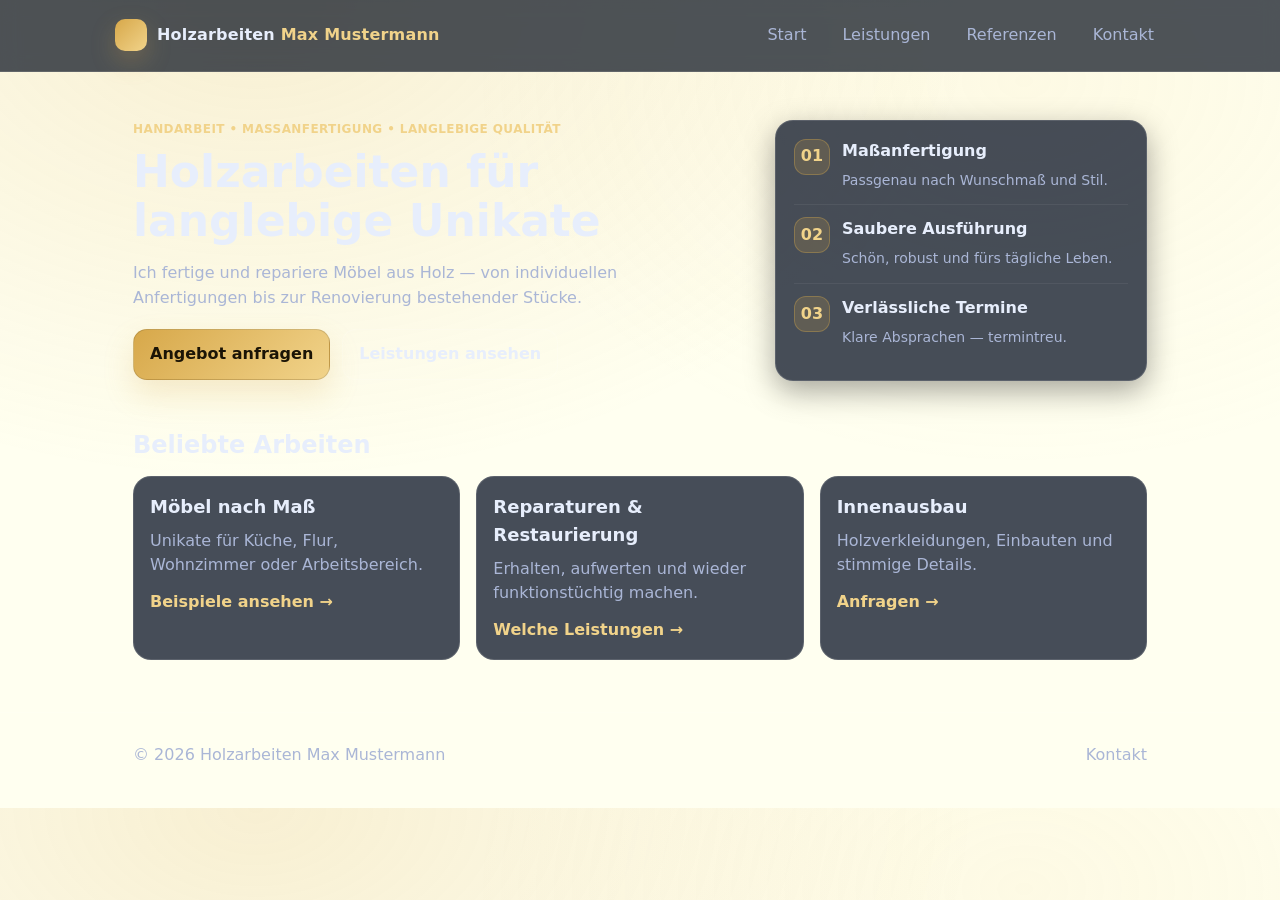
<file: Index.html>
<!doctype html>
<html lang="de">
<head>
  <meta charset="utf-8" />
  <meta name="viewport" content="width=device-width, initial-scale=1" />
  <title>Holzarbeiten — Start</title>
  <link rel="stylesheet" href="style.css" />
</head>
<body>
  <header class="nav">
    <div class="container nav-inner">
      <div class="brand">
        <div class="logo" aria-hidden="true"></div>
        <div>
          Holzarbeiten <span style="color:var(--brand2);">Max Mustermann</span>
        </div>
      </div>
      <nav class="nav-links" aria-label="Navigation">
        <a href="index.html">Start</a>
        <a href="leistungen.html">Leistungen</a>
        <a href="referenzen.html">Referenzen</a>
        <a href="kontakt.html">Kontakt</a>
      </nav>
    </div>
  </header>

  <main class="container">
    <section class="hero">
      <div class="hero-grid">
        <div>
          <div class="h-eyebrow">Handarbeit • Maßanfertigung • langlebige Qualität</div>
          <h1>Holzarbeiten für langlebige Unikate</h1>
          <p class="lead">
            Ich fertige und repariere Möbel aus Holz — von individuellen Anfertigungen bis zur
            Renovierung bestehender Stücke.
          </p>

          <div class="hero-actions">
            <a class="btn" href="kontakt.html">Angebot anfragen</a>
            <a class="btn secondary" href="leistungen.html">Leistungen ansehen</a>
          </div>
        </div>

        <aside class="panel" aria-label="Highlights">
          <div class="stat">
            <div class="badge">01</div>
            <div>
              <b>Maßanfertigung</b>
              <span>Passgenau nach Wunschmaß und Stil.</span>
            </div>
          </div>
          <div class="stat">
            <div class="badge">02</div>
            <div>
              <b>Saubere Ausführung</b>
              <span>Schön, robust und fürs tägliche Leben.</span>
            </div>
          </div>
          <div class="stat">
            <div class="badge">03</div>
            <div>
              <b>Verlässliche Termine</b>
              <span>Klare Absprachen — termintreu.</span>
            </div>
          </div>
        </aside>
      </div>
    </section>

    <section class="section">
      <h2>Beliebte Arbeiten</h2>
      <div class="grid-3">
        <div class="card">
          <h3>Möbel nach Maß</h3>
          <p>Unikate für Küche, Flur, Wohnzimmer oder Arbeitsbereich.</p>
          <a class="more" href="referenzen.html">Beispiele ansehen →</a>
        </div>
        <div class="card">
          <h3>Reparaturen & Restaurierung</h3>
          <p>Erhalten, aufwerten und wieder funktionstüchtig machen.</p>
          <a class="more" href="leistungen.html">Welche Leistungen →</a>
        </div>
        <div class="card">
          <h3>Innenausbau</h3>
          <p>Holzverkleidungen, Einbauten und stimmige Details.</p>
          <a class="more" href="kontakt.html">Anfragen →</a>
        </div>
      </div>
    </section>
  </main>

  <footer class="footer">
    <div class="container footer-inner">
      <div>© <span id="year"></span> Holzarbeiten Max Mustermann</div>
      <div class="small-links">
        <a href="kontakt.html">Kontakt</a>
        <a href="impressum.html" style="display:none">Impressum</a>
        <a href="datenschutz.html" style="display:none">Datenschutz</a>
      </div>
    </div>
  </footer>

  <script>
    document.getElementById("year").textContent = new Date().getFullYear();
  </script>
</body>
</html>
</file>
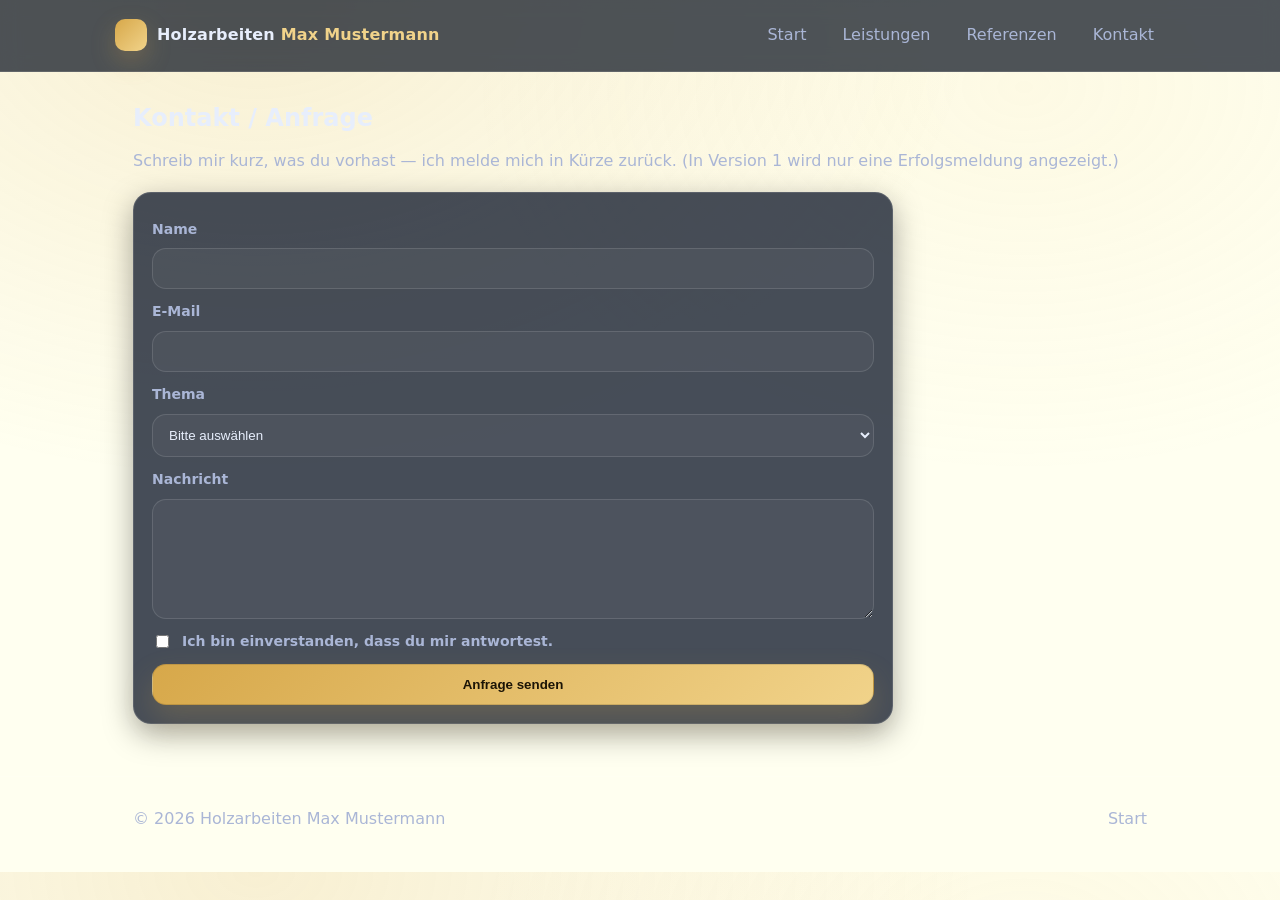
<file: kontakt.html>
<!doctype html>
<html lang="de">
<head>
  <meta charset="utf-8" />
  <meta name="viewport" content="width=device-width, initial-scale=1" />
  <title>Holzarbeiten — Kontakt</title>
  <link rel="stylesheet" href="style.css" />
</head>
<body>
  <header class="nav">
    <div class="container nav-inner">
      <div class="brand">
        <div class="logo" aria-hidden="true"></div>
        <div>
          Holzarbeiten <span style="color:var(--brand2);">Max Mustermann</span>
        </div>
      </div>
      <nav class="nav-links" aria-label="Navigation">
        <a href="index.html">Start</a>
        <a href="leistungen.html">Leistungen</a>
        <a href="referenzen.html">Referenzen</a>
        <a href="kontakt.html">Kontakt</a>
      </nav>
    </div>
  </header>

  <main class="container">
    <section class="section" style="padding-top:28px">
      <h2>Kontakt / Anfrage</h2>
      <p style="color:var(--muted);margin:0 0 18px;">
        Schreib mir kurz, was du vorhast — ich melde mich in Kürze zurück. (In Version 1 wird nur eine Erfolgsmeldung angezeigt.)
      </p>

      <div class="panel" style="max-width:760px;">
        <form id="kontaktForm" class="form">
          <div class="field">
            <label for="name">Name</label>
            <input id="name" name="name" type="text" autocomplete="name" required />
          </div>

          <div class="field">
            <label for="email">E-Mail</label>
            <input id="email" name="email" type="email" autocomplete="email" required />
          </div>

          <div class="field">
            <label for="thema">Thema</label>
            <select id="thema" name="thema" required>
              <option value="" selected disabled>Bitte auswählen</option>
              <option value="moebel">Möbel / Maßanfertigung</option>
              <option value="reparatur">Reparatur</option>
              <option value="restaurierung">Restaurierung</option>
              <option value="innenausbau">Innenausbau</option>
              <option value="sonstiges">Sonstiges</option>
            </select>
          </div>

          <div class="field">
            <label for="nachricht">Nachricht</label>
            <textarea id="nachricht" name="nachricht" required></textarea>
          </div>

          <div class="checkbox-row">
            <input id="consent" name="consent" type="checkbox" required />
            <label for="consent" style="margin:0;">
              Ich bin einverstanden, dass du mir antwortest.
            </label>
          </div>

          <button class="btn" type="submit">Anfrage senden</button>
          <div id="kontaktNotice" class="notice" role="status" aria-live="polite"></div>
        </form>
      </div>
    </section>
  </main>

  <footer class="footer">
    <div class="container footer-inner">
      <div>© <span id="year"></span> Holzarbeiten Max Mustermann</div>
      <div class="small-links">
        <a href="index.html">Start</a>
      </div>
    </div>
  </footer>

  <script>
    document.getElementById("year").textContent = new Date().getFullYear();
  </script>

  <script src="app.js"></script>
</body>
</html>
</file>
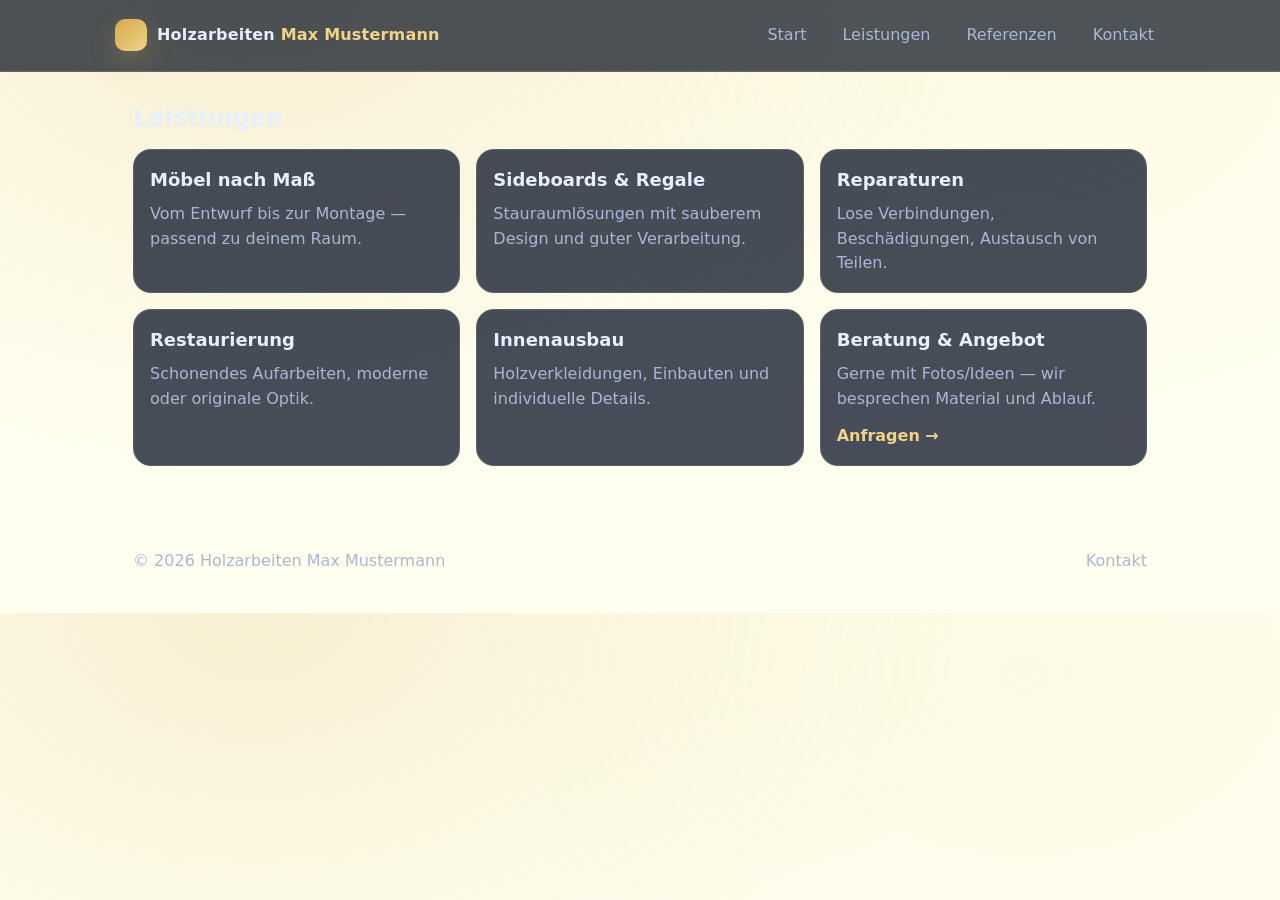
<file: Leistungen.html>
<!doctype html>
<html lang="de">
<head>
  <meta charset="utf-8" />
  <meta name="viewport" content="width=device-width, initial-scale=1" />
  <title>Holzarbeiten — Leistungen</title>
  <link rel="stylesheet" href="style.css" />
</head>
<body>
  <header class="nav">
    <div class="container nav-inner">
      <div class="brand">
        <div class="logo" aria-hidden="true"></div>
        <div>
          Holzarbeiten <span style="color:var(--brand2);">Max Mustermann</span>
        </div>
      </div>
      <nav class="nav-links" aria-label="Navigation">
        <a href="index.html">Start</a>
        <a href="leistungen.html">Leistungen</a>
        <a href="referenzen.html">Referenzen</a>
        <a href="kontakt.html">Kontakt</a>
      </nav>
    </div>
  </header>

  <main class="container">
    <section class="section" style="padding-top:28px">
      <h2>Leistungen</h2>
      <div class="grid-3" style="margin-top:12px">
        <div class="card">
          <h3>Möbel nach Maß</h3>
          <p>Vom Entwurf bis zur Montage — passend zu deinem Raum.</p>
        </div>
        <div class="card">
          <h3>Sideboards & Regale</h3>
          <p>Stauraumlösungen mit sauberem Design und guter Verarbeitung.</p>
        </div>
        <div class="card">
          <h3>Reparaturen</h3>
          <p>Lose Verbindungen, Beschädigungen, Austausch von Teilen.</p>
        </div>
        <div class="card">
          <h3>Restaurierung</h3>
          <p>Schonendes Aufarbeiten, moderne oder originale Optik.</p>
        </div>
        <div class="card">
          <h3>Innenausbau</h3>
          <p>Holzverkleidungen, Einbauten und individuelle Details.</p>
        </div>
        <div class="card">
          <h3>Beratung & Angebot</h3>
          <p>Gerne mit Fotos/Ideen — wir besprechen Material und Ablauf.</p>
          <a class="more" href="kontakt.html">Anfragen →</a>
        </div>
      </div>
    </section>
  </main>

  <footer class="footer">
    <div class="container footer-inner">
      <div>© <span id="year"></span> Holzarbeiten Max Mustermann</div>
      <div class="small-links">
        <a href="kontakt.html">Kontakt</a>
      </div>
    </div>
  </footer>

  <script>
    document.getElementById("year").textContent = new Date().getFullYear();
  </script>
</body>
</html>
</file>
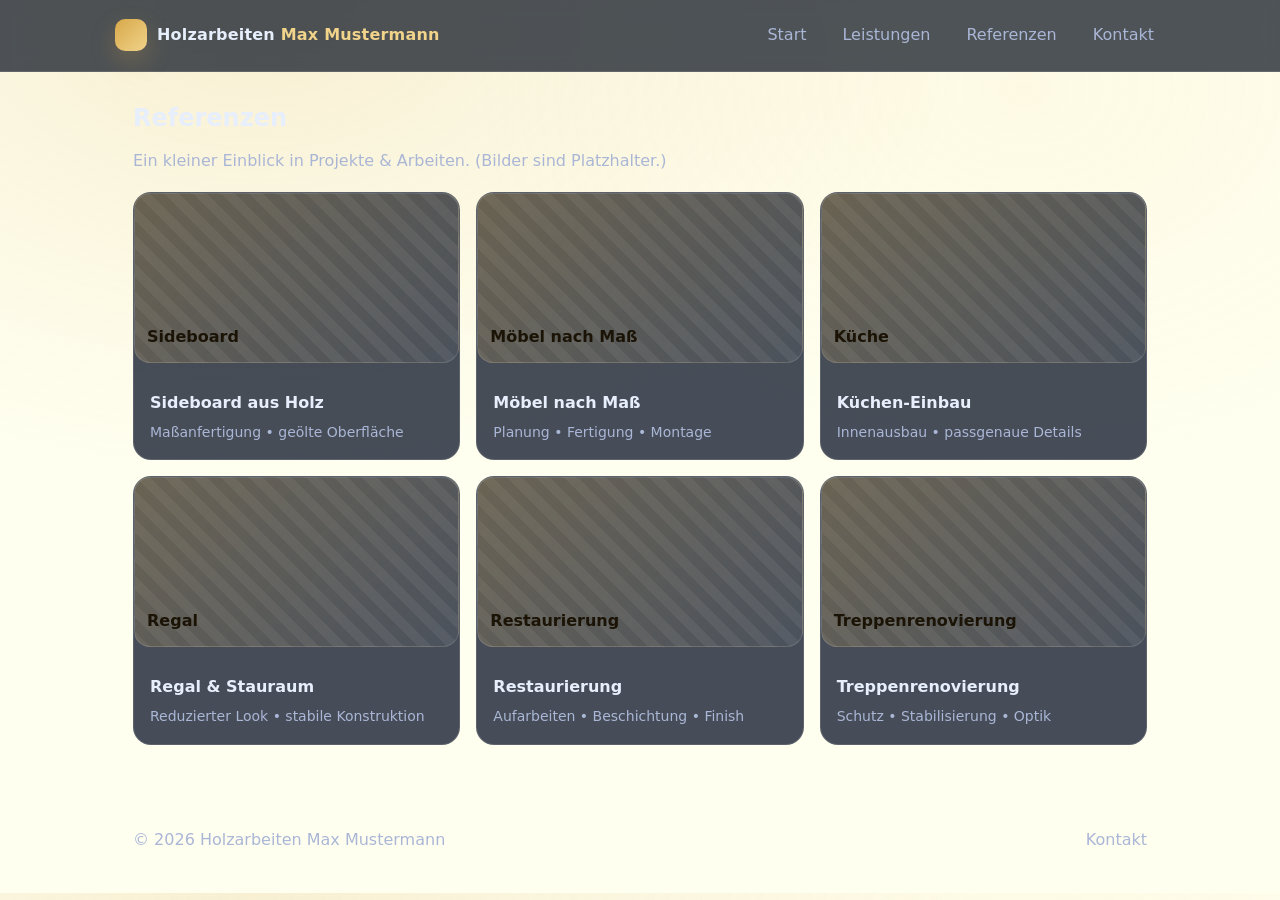
<file: Referenzen.html>
<!doctype html>
<html lang="de">
<head>
  <meta charset="utf-8" />
  <meta name="viewport" content="width=device-width, initial-scale=1" />
  <title>Holzarbeiten — Referenzen</title>
  <link rel="stylesheet" href="style.css" />
</head>
<body>
  <header class="nav">
    <div class="container nav-inner">
      <div class="brand">
        <div class="logo" aria-hidden="true"></div>
        <div>
          Holzarbeiten <span style="color:var(--brand2);">Max Mustermann</span>
        </div>
      </div>
      <nav class="nav-links" aria-label="Navigation">
        <a href="index.html">Start</a>
        <a href="leistungen.html">Leistungen</a>
        <a href="referenzen.html">Referenzen</a>
        <a href="kontakt.html">Kontakt</a>
      </nav>
    </div>
  </header>

  <main class="container">
    <section class="section" style="padding-top:28px">
      <h2>Referenzen</h2>
      <p style="color:var(--muted);margin:0 0 18px;">
        Ein kleiner Einblick in Projekte & Arbeiten. (Bilder sind Platzhalter.)
      </p>

      <div class="gallery">
        <div class="card" style="padding:0;">
          <div class="thumb" aria-hidden="true">Sideboard</div>
          <div style="padding:16px;">
            <div class="ref-title" style="font-weight:900;">Sideboard aus Holz</div>
            <div class="ref-meta">Maßanfertigung • geölte Oberfläche</div>
          </div>
        </div>

        <div class="card" style="padding:0;">
          <div class="thumb" aria-hidden="true">Möbel nach Maß</div>
          <div style="padding:16px;">
            <div class="ref-title" style="font-weight:900;">Möbel nach Maß</div>
            <div class="ref-meta">Planung • Fertigung • Montage</div>
          </div>
        </div>

        <div class="card" style="padding:0;">
          <div class="thumb" aria-hidden="true">Küche</div>
          <div style="padding:16px;">
            <div class="ref-title" style="font-weight:900;">Küchen-Einbau</div>
            <div class="ref-meta">Innenausbau • passgenaue Details</div>
          </div>
        </div>

        <div class="card" style="padding:0;">
          <div class="thumb" aria-hidden="true">Regal</div>
          <div style="padding:16px;">
            <div class="ref-title" style="font-weight:900;">Regal & Stauraum</div>
            <div class="ref-meta">Reduzierter Look • stabile Konstruktion</div>
          </div>
        </div>

        <div class="card" style="padding:0;">
          <div class="thumb" aria-hidden="true">Restaurierung</div>
          <div style="padding:16px;">
            <div class="ref-title" style="font-weight:900;">Restaurierung</div>
            <div class="ref-meta">Aufarbeiten • Beschichtung • Finish</div>
          </div>
        </div>

        <div class="card" style="padding:0;">
          <div class="thumb" aria-hidden="true">Treppenrenovierung</div>
          <div style="padding:16px;">
            <div class="ref-title" style="font-weight:900;">Treppenrenovierung</div>
            <div class="ref-meta">Schutz • Stabilisierung • Optik</div>
          </div>
        </div>
      </div>
    </section>
  </main>

  <footer class="footer">
    <div class="container footer-inner">
      <div>© <span id="year"></span> Holzarbeiten Max Mustermann</div>
      <div class="small-links">
        <a href="kontakt.html">Kontakt</a>
      </div>
    </div>
  </footer>

  <script>
    document.getElementById("year").textContent = new Date().getFullYear();
  </script>
</body>
</html>
</file>
<file: style.css>
:root{
  --bg:#fffff0;
  --panel:#d1d1d1;
  --text:#e7eefc;
  --muted:#aab6d6;
  --brand:#d7a84a;
  --brand2:#f1d38a;
  --border:rgba(255,255,255,.12);
  --shadow: 0 10px 30px rgba(0,0,0,.35);
}

*{box-sizing:border-box}
html,body{margin:0;padding:0}
body{
  font-family: system-ui,-apple-system,Segoe UI,Roboto,Arial,sans-serif;
  background: radial-gradient(1200px 800px at 20% 0%, rgba(215,168,74,.18), transparent 60%),
              radial-gradient(1000px 700px at 80% 10%, rgba(241,211,138,.12), transparent 55%),
              var(--bg);
  color:var(--text);
  line-height:1.55;
}

a{color:inherit; text-decoration:none}
.container{max-width:1050px;margin:0 auto;padding:0 18px}

.nav{
  position:sticky; top:0;
  background: rgba(11,18,32,.72);
  backdrop-filter: blur(10px);
  border-bottom:1px solid var(--border);
  z-index:10;
}
.nav-inner{
  display:flex; align-items:center; justify-content:space-between;
  padding:14px 0;
}
.brand{
  display:flex; gap:10px; align-items:center;
  font-weight:800; letter-spacing:.2px;
}
.logo{
  width:32px;height:32px;border-radius:10px;
  background: linear-gradient(135deg, var(--brand), var(--brand2));
  box-shadow: 0 10px 25px rgba(215,168,74,.25);
}

.nav-links{
  display:flex; gap:14px; flex-wrap:wrap; align-items:center;
}
.nav-links a{
  padding:8px 10px;
  border-radius:12px;
  color:var(--muted);
  border:1px solid transparent;
}
.nav-links a:hover{
  color:var(--text);
  border-color:var(--border);
  background: rgba(255,255,255,.04);
}

.btn{
  display:inline-flex; align-items:center; justify-content:center;
  gap:10px;
  padding:12px 16px;
  border-radius:14px;
  background: linear-gradient(135deg, var(--brand), var(--brand2));
  color:#1b1406;
  font-weight:800;
  box-shadow: 0 14px 30px rgba(215,168,74,.22);
  border:1px solid rgba(0,0,0,.12);
}
.btn.secondary{
  background: rgba(255,255,255,.04);
  color:var(--text);
  border:1px solid var(--border);
  box-shadow:none;
}

.hero{
  padding:48px 0 24px;
}
.hero-grid{
  display:grid;
  grid-template-columns: 1.25fr .75fr;
  gap:22px;
  align-items:start;
}
@media (max-width: 860px){
  .hero-grid{grid-template-columns:1fr}
}
.h-eyebrow{
  color:var(--brand2);
  font-weight:800;
  letter-spacing:.4px;
  text-transform:uppercase;
  font-size:12px;
}
h1{margin:10px 0 10px; font-size: clamp(28px, 4vw, 44px); line-height:1.1}
.lead{color:var(--muted); font-size:16px; max-width:58ch}

.hero-actions{
  display:flex; gap:12px; flex-wrap:wrap; margin-top:18px;
}
.panel{
  background: rgba(18,27,46,.78);
  border:1px solid var(--border);
  border-radius:18px;
  padding:18px;
  box-shadow: var(--shadow);
}
.stat{
  display:flex; gap:12px; align-items:flex-start;
  padding:12px 0;
  border-top:1px solid rgba(255,255,255,.06);
}
.stat:first-child{border-top:none;padding-top:0}
.badge{
  width:36px;height:36px;border-radius:12px;
  background: rgba(215,168,74,.18);
  border:1px solid rgba(215,168,74,.35);
  display:flex; align-items:center; justify-content:center;
  font-weight:900;
  color:var(--brand2);
  flex:0 0 auto;
}
.stat b{display:block; margin-bottom:4px}
.stat span{color:var(--muted); font-size:14px}

.section{
  padding:22px 0 52px;
}
.section h2{font-size:24px;margin:0 0 12px}
.grid-3{
  display:grid;
  grid-template-columns: repeat(3, 1fr);
  gap:16px;
}
@media(max-width: 860px){.grid-3{grid-template-columns:1fr}}
.card{
  background: rgba(18,27,46,.78);
  border:1px solid var(--border);
  border-radius:18px;
  padding:16px;
}
.card h3{margin:0 0 8px; font-size:18px}
.card p{margin:0;color:var(--muted)}
.card a.more{
  margin-top:12px; display:inline-flex; gap:10px; align-items:center;
  color:var(--brand2); font-weight:800;
}

.gallery{
  display:grid;
  grid-template-columns: repeat(3, 1fr);
  gap:16px;
}
@media(max-width: 860px){.gallery{grid-template-columns:1fr}}
.thumb{
  height:170px;
  border-radius:16px;
  border:1px solid var(--border);
  background:
    linear-gradient(135deg, rgba(215,168,74,.25), rgba(255,255,255,.03)),
    repeating-linear-gradient(45deg, rgba(255,255,255,.06) 0 10px, transparent 10px 20px);
  display:flex; align-items:flex-end; padding:12px;
  color:#1b1406; font-weight:900;
}
.ref-title{
  margin:12px 0 0;
}
.ref-meta{color:var(--muted); margin-top:6px; font-size:14px}

.footer{
  padding:30px 0 40px;
  border-top:1px solid var(--border);
  color:var(--muted);
}
.footer-inner{
  display:flex; gap:14px; flex-wrap:wrap; justify-content:space-between; align-items:center;
}
.small-links{display:flex; gap:12px; flex-wrap:wrap}
.small-links a{color:var(--muted)}
.small-links a:hover{color:var(--text)}

.form{
  display:grid;
  gap:12px;
  margin-top:8px;
}
.field{
  display:grid; gap:8px;
}
label{color:var(--muted); font-weight:700; font-size:14px}
input,select,textarea{
  width:100%;
  padding:12px 12px;
  border-radius:14px;
  border:1px solid var(--border);
  background: rgba(255,255,255,.04);
  color:var(--text);
  outline:none;
}
textarea{min-height:120px; resize:vertical}
input:focus,select:focus,textarea:focus{
  border-color: rgba(215,168,74,.55);
  box-shadow: 0 0 0 4px rgba(215,168,74,.12);
}
.checkbox-row{
  display:flex; gap:10px; align-items:flex-start;
  color:var(--muted);
  font-size:14px;
}
.checkbox-row input{width:auto; margin-top:4px}
.notice{
  display:none;
  margin-top:12px;
  padding:12px 14px;
  border-radius:14px;
  border:1px solid rgba(215,168,74,.4);
  background: rgba(215,168,74,.12);
  color: var(--brand2);
  font-weight:800;
}
</file>
